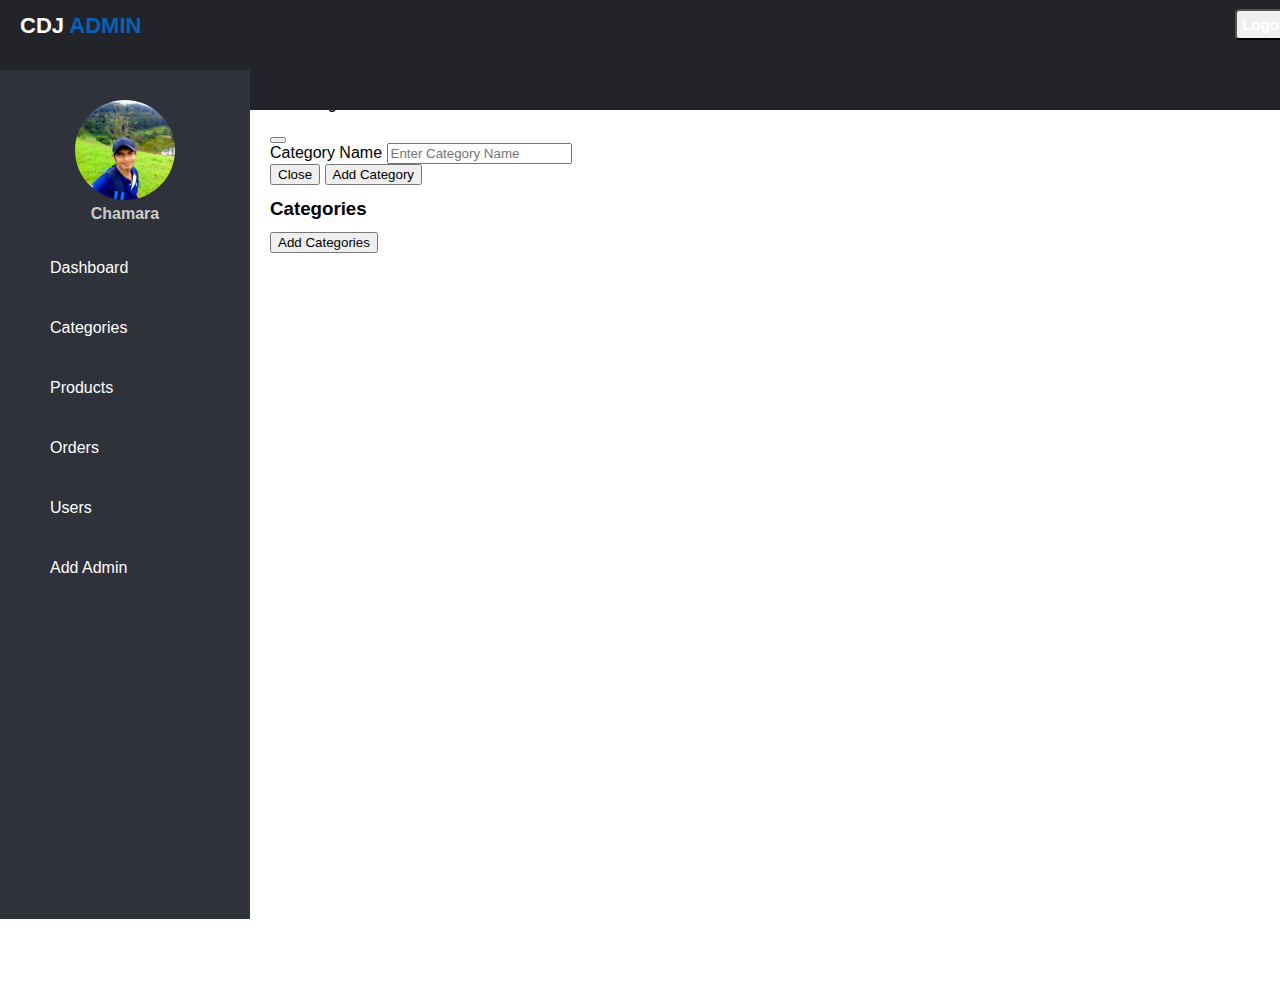
<file: admin/html/index.html>
<!DOCTYPE html>
<html lang="en">
<head>
    <meta charset="UTF-8">
    <meta name="viewport" content="width=device-width, initial-scale=1.0">
    <title>CDJ Admin Panel</title>
    <link href="https://cdn.jsdelivr.net/npm/bootstrap@5.0.0-beta1/dist/css/bootstrap.min.css" rel="stylesheet" integrity="sha384-giJF6kkoqNQ00vy+HMDP7azOuL0xtbfIcaT9wjKHr8RbDVddVHyTfAAsrekwKmP1" crossorigin="anonymous">
    <link rel="stylesheet" href="https://cdnjs.cloudflare.com/ajax/libs/font-awesome/5.15.2/css/all.min.css" integrity="sha512-HK5fgLBL+xu6dm/Ii3z4xhlSUyZgTT9tuc/hSrtw6uzJOvgRr2a9jyxxT1ely+B+xFAmJKVSTbpM/CuL7qxO8w==" crossorigin="anonymous" />
    <script src="https://cdnjs.cloudflare.com/ajax/libs/jquery/3.5.1/jquery.min.js" integrity="sha512-bLT0Qm9VnAYZDflyKcBaQ2gg0hSYNQrJ8RilYldYQ1FxQYoCLtUjuuRuZo+fjqhx/qtq/1itJ0C2ejDxltZVFg==" crossorigin="anonymous"></script>
    <link rel="stylesheet" href="css/style.css">
</head>
<body>
    <input type="checkbox" id="check">
    <!--hearder area-->
    <header>
        <label for="check">
            <i class="fas fa-bars" id ="side_btn"></i>
        </label>
        <div class="left_area">
            <a href="#">Cdj <span>Admin</span></a>
        </div>
        <div class="right_panel">
            <button type="button" class="logout_btn btn btn-primary">Logout</button>
        </div>
    </header>
    <!--hearder end-->


    <!--mobile nav-->
    <div class="mobile_nav">
        <div class="nav_bar">
            <img src="a.jpg" class="mobile_admin_profile" alt="">
            <i class="fas fa-bars nav_btn"></i>
        </div>
        <div class="mobile_nav_items">
            <a href="#"><i class="fas fa-home"></i><span>Dashboard</span></a>
            <a href="#"><i class="fas fa-sitemap"></i><span>Categories</span></a>
            <a href="#"><i class="fab fa-product-hunt"></i><span>Products</span></a>
            <a href="#"><i class="fas fa-file-invoice-dollar"></i><span>Orders</span></a>
            <a href="#"><i class="fas fa-users"></i><span>Users</span></a>
            <a href="#"><i class="fas fa-user-shield"></i><span>Add Admin</span></a>

        </div>
    </div>
    <!--mobile nav end-->

    <!--side bar-->
    <div class="sidebar">
        <div class="profile_info">
            <img src="a.jpg" class="admin_profile" alt="">
        <h4>Chamara</h4>
        </div>
        <a href="#"><i class="fas fa-home"></i><span>Dashboard</span></a>
        <a href="#"><i class="fas fa-sitemap"></i><span>Categories</span></a>
        <a href="#"><i class="fab fa-product-hunt"></i><span>Products</span></a>
        <a href="#"><i class="fas fa-file-invoice-dollar"></i><span>Orders</span></a>
        <a href="#"><i class="fas fa-users"></i><span>Users</span></a>
        <a href="#"><i class="fas fa-user-shield"></i><span>Add Admin</span></a>
    </div>
    <!--side bar end-->



    
    <div class="content">
        <!-- Button trigger modal -->

    <!-- Modal -->
    <div class="modal fade" id="catadd" tabindex="-1" aria-labelledby="exampleModalLabel" aria-hidden="true">
        <div class="modal-dialog">
            <div class="modal-content">
                    <div class="modal-header">
                        <h5 class="modal-title" id="exampleModalLabel">Add Categories</h5>
                        <button type="button" class="btn-close" data-bs-dismiss="modal" aria-label="Close"></button>
                    </div>
                        <form>
                            <div class="modal-body">
                                <div class="mb-3">
                                <label class="form-label">Category Name</label>
                                <input type="text" name="categories" class="form-control" placeholder="Enter Category Name">
                                </div>
                            </div>

                            <div class="modal-footer">
                                <button type="button" class="btn btn-secondary" data-bs-dismiss="modal">Close</button>
                                <button type="submit" name="submit" class="btn btn-primary">Add Category</button>
                            </div>
                        </form>
            </div>
        </div>
    </div>
   <!-- Button trigger modal -->
        <div class="jumbotron">
            <div class="card">
                <h3>Categories</h3>
            </div>
            <div class="card">
                <div class="card_body">
                    <button type="button" class="btn btn-primary" data-bs-toggle="modal" data-bs-target="#catadd">Add Categories</button>
                </div>
            </div>
        </div>    
    </div>

    <script type="text/javascript">
    $(document).ready(function(){
        $('.nav_btn').click(function(){
            $('.mobile_nav_items').toggleClass('active');
        });
    });
    </script>
<script src="https://cdnjs.cloudflare.com/ajax/libs/jquery/3.5.1/jquery.min.js" integrity="sha512-bLT0Qm9VnAYZDflyKcBaQ2gg0hSYNQrJ8RilYldYQ1FxQYoCLtUjuuRuZo+fjqhx/qtq/1itJ0C2ejDxltZVFg==" crossorigin="anonymous"></script>
<script src="https://cdn.jsdelivr.net/npm/@popperjs/core@2.5.4/dist/umd/popper.min.js" integrity="sha384-q2kxQ16AaE6UbzuKqyBE9/u/KzioAlnx2maXQHiDX9d4/zp8Ok3f+M7DPm+Ib6IU" crossorigin="anonymous"></script>
<script src="https://cdn.jsdelivr.net/npm/bootstrap@5.0.0-beta1/dist/js/bootstrap.min.js" integrity="sha384-pQQkAEnwaBkjpqZ8RU1fF1AKtTcHJwFl3pblpTlHXybJjHpMYo79HY3hIi4NKxyj" crossorigin="anonymous"></script>   
</body>
</html>
</file>
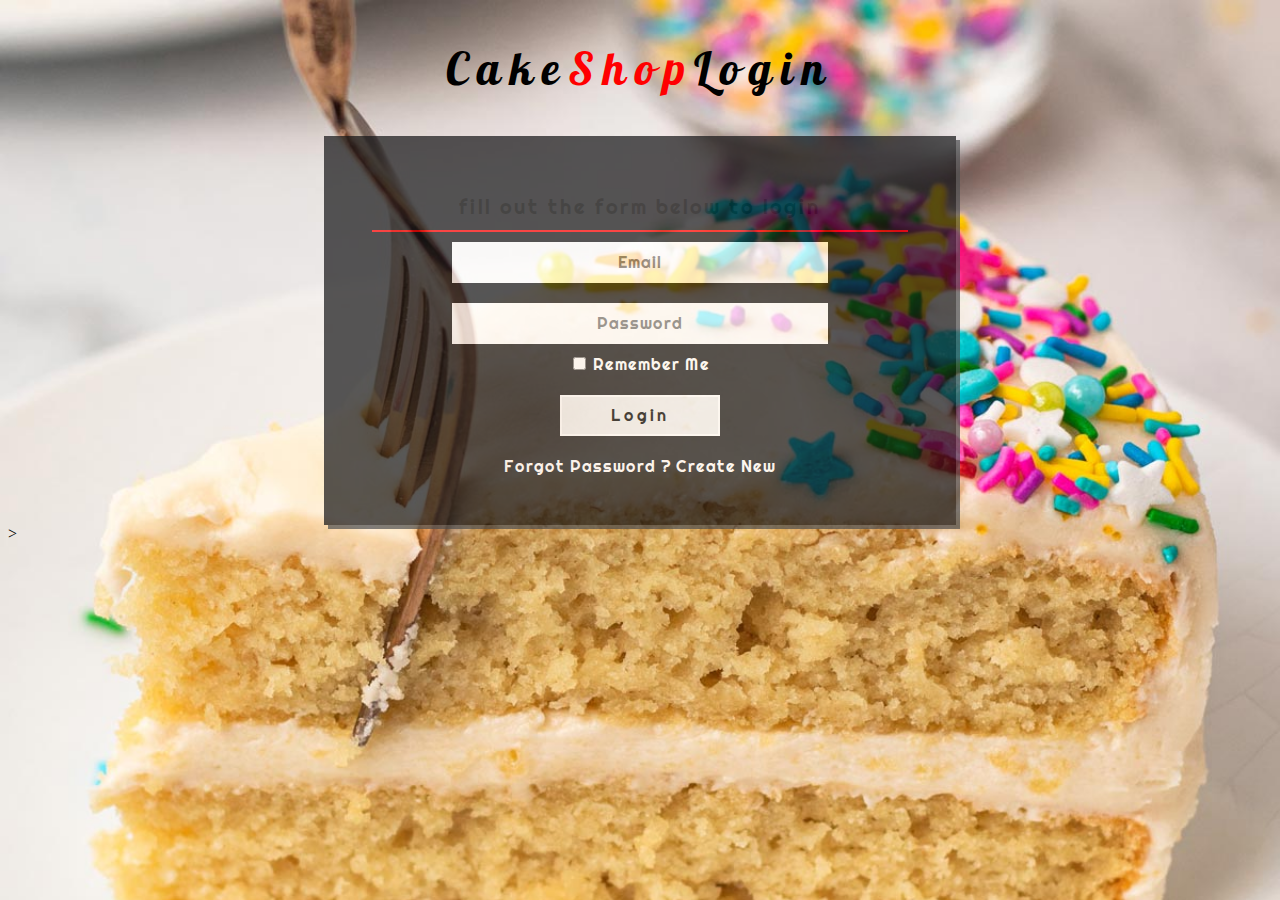
<file: web/login.html>
<!--author: W3layouts
author URL: http://w3layouts.com
License: Creative Commons Attribution 3.0 Unported
License URL: http://creativecommons.org/licenses/by/3.0/
-->
<!DOCTYPE html>
<html>
<head>
<title>Shainey-Cakes</title>
<!-- metatags-->
<meta name="viewport" content="width=device-width, initial-scale=1">
<meta http-equiv="Content-Type" content="text/html; charset=utf-8" />
<meta name="keywords" content="food court login form a Flat Responsive Widget,Login form widgets, Sign up Web 	forms , Login signup Responsive web form,Flat Pricing table,Flat Drop downs,Registration Forms,News letter Forms,Elements" />
<script type="application/x-javascript"> addEventListener("load", function() { setTimeout(hideURLbar, 0); }, false);
function hideURLbar(){ window.scrollTo(0,1); } </script>
<!-- Meta tag Keywords -->
<link href="css/style.css" rel="stylesheet" type="text/css" media="all" />
<!--online fonts-->
<link href="//fonts.googleapis.com/css?family=Lobster&amp;subset=cyrillic,latin-ext,vietnamese" rel="stylesheet">
<link href="//fonts.googleapis.com/css?family=Righteous&amp;subset=latin-ext" rel="stylesheet">
<!--//online fonts-->
</head>
<body>
	<h1>Cake<span>Shop</span>Login</h1>
	<div class="wthree-form">
			<h2>Fill Out The Form Below To Login</h2>
		<div class="w3l-login form">
			<form action="login.php" method="post">
				<div class="form-sub-w3">
					<input type="text" name="Email" placeholder="Email" required="Email"/>
				</div>
				<div class="form-sub-w3">
					<input type="password" name="Password" placeholder="Password" required="Password"/>
				</div>
				<label class="anim">
					<input type="checkbox" class="checkbox">
					<span>Remember Me</span> 
				</label>
				<div class="submit-agileits">
					<input type="submit" value="Login">
				</div>
					<a href="#">Forgot Password ?</a>
					
					<a href="signup.html">Create New</a>
			 </form>
		</div>
	</div>
		<!-- <div class="footer-agileits">
			<p>&copy; food court login Form. All Rights Reserved | Design by <a href="http://w3layouts.com/"> W3layouts</a></p>
		</div -->>
</body>
</html>
</file>
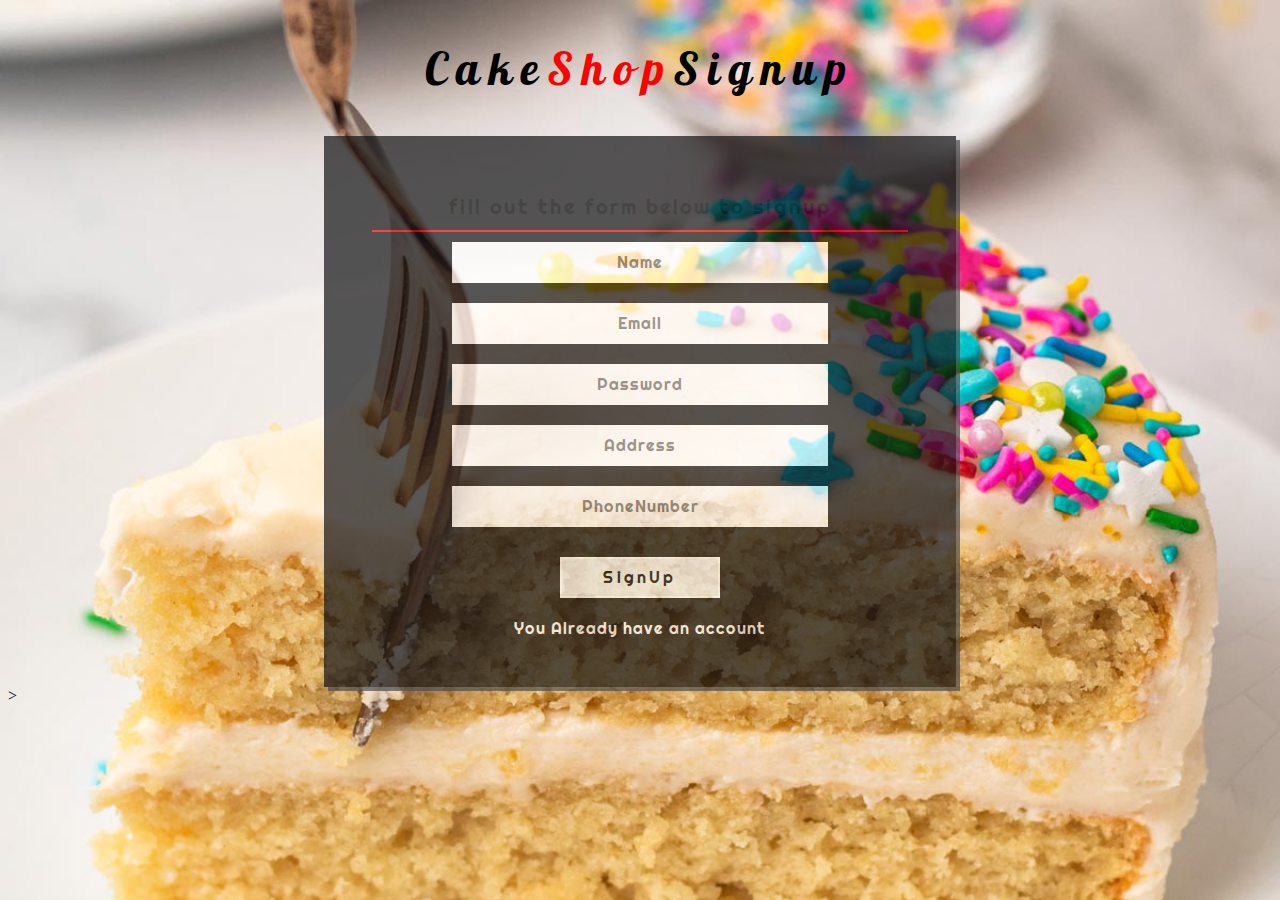
<file: web/signup.html>
<!--author: W3layouts
author URL: http://w3layouts.com
License: Creative Commons Attribution 3.0 Unported
License URL: http://creativecommons.org/licenses/by/3.0/
-->
<!DOCTYPE html>
<html>
<head>
<title>Shainey-Cakes</title>
<!-- metatags-->
<meta name="viewport" content="width=device-width, initial-scale=1">
<meta http-equiv="Content-Type" content="text/html; charset=utf-8" />
<meta name="keywords" content="food court login form a Flat Responsive Widget,Login form widgets, Sign up Web 	forms , Login signup Responsive web form,Flat Pricing table,Flat Drop downs,Registration Forms,News letter Forms,Elements" />
<script type="application/x-javascript"> addEventListener("load", function() { setTimeout(hideURLbar, 0); }, false);
function hideURLbar(){ window.scrollTo(0,1); } </script>
<!-- Meta tag Keywords -->
<link href="css/style.css" rel="stylesheet" type="text/css" media="all" />
<!--online fonts-->
<link href="//fonts.googleapis.com/css?family=Lobster&amp;subset=cyrillic,latin-ext,vietnamese" rel="stylesheet">
<link href="//fonts.googleapis.com/css?family=Righteous&amp;subset=latin-ext" rel="stylesheet">
<!--//online fonts-->
</head>
<body>
	<h1>Cake<span>Shop</span>Signup</h1>
	<div class="wthree-form">
			<h2>Fill Out The Form Below To Signup</h2>
		<div class="w3l-login form">
			<form action="signup.php" method="post">
				<div class="form-sub-w3">
					<input type="text" name="Name" placeholder="Name" required=""/>
				</div>
				<div class="form-sub-w3">
					<input type="text" name="Email" placeholder="Email" required=""/>
				</div>
				<div class="form-sub-w3">
					<input type="Password" name="Password" placeholder="Password" required=""/>
				</div>
				<div class="form-sub-w3">
					<input type="text" name="Address" placeholder="Address" required=""/>
				</div>
				<div class="form-sub-w3">
					<input type="text" name="PhoneNumber" placeholder="PhoneNumber" required=""/>
				</div>
				
				
				
				
				
				
				
				
				
				<!-- <label class="anim">
					<input type="checkbox" class="checkbox">
					<span>Remember Me</span> 
				</label> -->
				<div class="submit-agileits">
					<input type="submit" value="SignUp">
				</div>
					<a href="login.html">You Already have an account</a>
			 </form>
		</div>
	</div>
		<!-- <div class="footer-agileits">
			<p>&copy; food court login Form. All Rights Reserved | Design by <a href="http://w3layouts.com/"> W3layouts</a></p>
		</div -->>
</body>
</html>
</file>
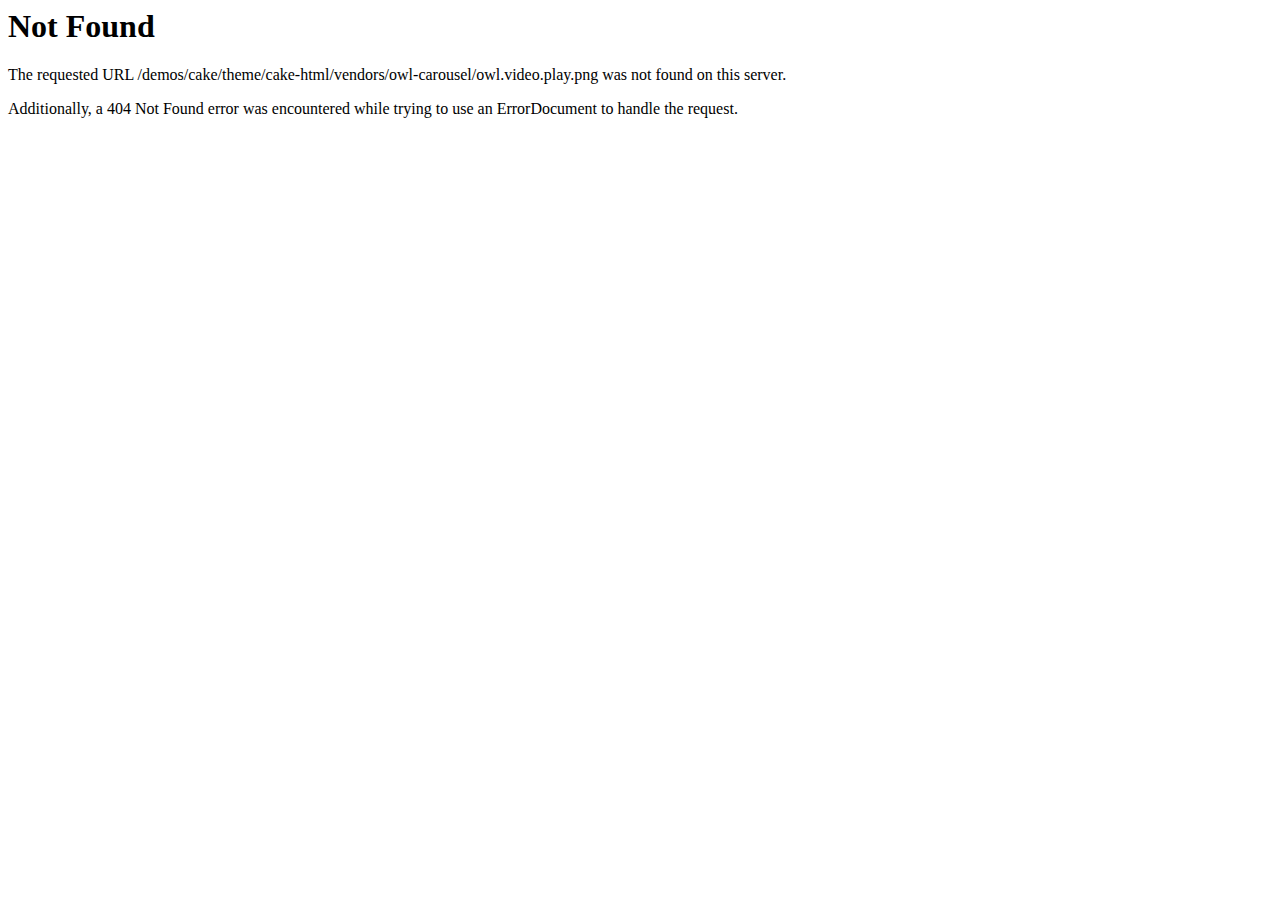
<file: vendors/owl-carousel/owl.video.play.html>
<!DOCTYPE HTML PUBLIC "-//IETF//DTD HTML 2.0//EN">
<html><head>
<title>404 Not Found</title>
</head><body>
<h1>Not Found</h1>
<p>The requested URL /demos/cake/theme/cake-html/vendors/owl-carousel/owl.video.play.png was not found on this server.</p>
<p>Additionally, a 404 Not Found
error was encountered while trying to use an ErrorDocument to handle the request.</p>
</body></html>
</file>
<file: admin/html/css/style.css>
body{
    margin: 0;
    padding: 0;
    font-family: "Roboto", sans-serif;
    line-height: 0.5;
}

header{
    z-index: 1;
    position: fixed;
    background: #22242A;
    padding: 20px;
    width: calc(100% - 0%);
    top: 0;
    height: 70px;
}
.left_area a{
    color: #fff;
    margin: 0;
    font-size: 22px;
    font-weight: 900;
    text-transform: uppercase;
    text-decoration: none;
    
  
}
.left_area span{
    color: #0562b9;
}

.logout_btn {
    padding: 5px;
    float: right;
    margin-top: -23px;
    border-radius: 4px;
    font-size: 15px;
    font-weight: 600;
    color: #fff;
    
    
}


.sidebar{
    z-index: 1;
    top: 0;
    background: #2f323a;
    margin-top: 70px;
    padding-top: 30px;
    position: fixed;
    left: 0;
    width: 250px;
    height: calc(100% - 9%);
    transition: 0.5s;
    transition-property: left;
    overflow-y: auto;
}
.profile_info{
    display: flex;
    flex-direction: column;
    justify-content: center;
    align-items: center;
}

.sidebar .profile_info .admin_profile{
    width: 100px;
    height: 100px;
    border-radius: 100px;
    margin-bottom: 10px;

}

.sidebar .profile_info h4{
    color: #ccc;
    margin-top: 0;
    margin-bottom: 20px;
}
.sidebar a{
    color: #fff;
    display: block;
    width: 100%;
    line-height: 60px;
    text-decoration: none;
    padding-left: 40px;
    box-sizing: border-box;

}

.sidebar a:hover{
    background: #0562b9;
}
.sidebar i{
    padding-right: 10px;
}

label #side_btn{
    z-index: 1;
    color: #fff;
    position: fixed;
    cursor: pointer;
    left: 300px;
    font-size: 20px;
    margin: -6px 0;
    transition: 0.5s;
    transition-property: color;
}

label #side_btn:hover{
    color: #0562b9;
}

#check:checked ~ .sidebar{
    left: -185px;
    
}

#check:checked ~ .sidebar a span{
    display: none;
}
#check:checked ~ .sidebar a{
    font-size: 20px;
    margin-left: 165px;
    width: 100%;
}

.content{
    width: (100%-250px);
    margin-left: 250px;
    margin-top: 60px;
    padding: 20px;
    background-position: center;
    background-size: cover;
    height: 100vh; 
    transition: 0.5s;
    
}

#check:checked ~ .content{
    margin-left: 60px;

}


#check:checked ~ .sidebar .profile_info{
    display: none;
    
}

#check{
    display: none;
}
.mobile_nav{
    display: none;
}


/*Responcive*/

@media screen and (max-width: 780px){
    .sidebar{
        display: none;

    }
    
    #side_btn{
        display: none;
    }

    .content{
        margin-top: 0;
        margin-left: 0;
        padding: 10px 20px;
        transition: 0s;
    }

    #check:checked ~ .content{
        margin-left: 0;
    
    
    }

    .mobile_nav{
        display: block;
        width: calc(100% - 0%);
    }
    .nav_bar{
        background: #222;
        width: (100% - 0px);
        margin-top: 70px;
        display: flex;
        justify-content: space-between;
        align-items: center;
        padding: 10px 20px;
    }
    .nav_bar .mobile_admin_profile{
        width: 40px;
        height: 40px;
        border-radius: 40px;
    }
    .nav_bar .nav_btn{
        color: #fff;
        font-size: 22px;
        cursor: pointer;
        transition: 0.5s;
        transition-property: color;
    }

    .nav_bar .nav_btn:hover{
        color: #0562b9;
    }

    .mobile_nav_items{
        background: #2f323a;
        display: none;

    }

    .mobile_nav_items a{
        color: #fff;
        display: block;
        text-align: center;
        letter-spacing: 1px;
        line-height: 60px;
        text-decoration: none;
        box-sizing: border-box;
        transition: 0.5s;
        transition-property: background;
    }

    .mobile_nav_items a:hover{
        background: #0562b9;
    }

    .mobile_nav_items i{
        padding-right: 10px;

    }

    .active{
        display: block;

    }

}
</file>
<file: web/css/style.css>
/*Author: W3layout
Author URL: http://w3layouts.com
License: Creative Commons Attribution 3.0 Unported
License URL: http://creativecommons.org/licenses/by/3.0/
*/
/*--Reset code--*/
body{
	background:url(../images/banner.jpg),no-repeat;
	background-size: cover;
	background-attachment: fixed;
}
body a{
transition:0.5s all;
-webkit-transition:0.5s all;
-moz-transition:0.5s all;
-o-transition:0.5s all;
-ms-transition:0.5s all;
font-weight:400;
}
input[type="button"],input[type="submit"]{
transition:0.5s all;
-webkit-transition:0.5s all;
-moz-transition:0.5s all;
-o-transition:0.5s all;
-ms-transition:0.5s all;
}
h1,h2,h3,h4,h5,h6{
margin:0;	
font-weight:400;
    transition:0.5s all;
-webkit-transition:0.5s all;
-moz-transition:0.5s all;
-o-transition:0.5s all;
-ms-transition:0.5s all;

}
.clear {
clear:both;
}
p{
margin:0;
}

ul{
margin:0;
padding:0;
}

label{
margin:0;
}
img {
    width: 100%;
}

@font-face {
  font-family:'Lobster-Regular';
  src: url('../fonts/Lobster-Regular.ttf') format('truetype');
}
@font-face {
  font-family:'Righteous-Regular';
  src: url('../fonts/Righteous-Regular.ttf') format('truetype');
}
/*--/Reset code--*/
.wthree-form{
	text-align: center;
	background-color: silver;
	width: 40%;
	margin: 0 auto;
    padding: 3em;
	box-shadow: 4px 4px 0px rgb(77, 78, 80);
	opacity: 0.7;
	box-sizing: border-box;
}
h1 {
	font-size: 45px;
	font-weight: 400;
	text-align: center;
	text-transform: capitalize;
	letter-spacing: 9px;
	word-spacing: 4px;
    margin: 40px 0;
    color: black;
	font-family: 'Lobster', cursive;
}
span{
	color: red;
}
h2{
	font-size: 20px;
	font-weight: 400;
	text-align: center;
	text-transform: lowercase;
	letter-spacing: 0.1em;
	padding: 0.5em;
	color: black;
	border-bottom: 2px solid red;
	font-family: 'Righteous', cursive;
}


input[type="text"],input[type="password"]{
	font-size: 1em;
	font-weight:500;
	text-align: center;
	text-transform: capitalize;
	letter-spacing: 1px;
	margin: 10px;
	padding: 8px 0;
	border: 2px solid #fff;
	outline: none;
	box-sizing: border-box;
	font-family: 'Righteous', cursive;
}
input[type="submit"] {
	font-size: 1em;
	font-weight: 500;
	text-align: center;
	text-transform: capitalize;
	letter-spacing: 3px;
	margin: 20px 0 20px;
    padding: 8px 0;
    border: 2px solid #fff;
	outline: none;
	cursor: pointer;
	width: 30%;
	box-sizing: border-box;
	font-family: 'Righteous', cursive;
	-webkit-transition: 0.5s all;
	-moz-transition: 0.5s all;
	-o-transition: 0.5s all;
	-ms-transition: 0.5s all;
	transition: 0.5s all;
}
input[type="submit"]:hover{
	font-size: 1em;
	font-weight: 500;
	text-transform: none;
	text-align: center;
	border-radius: 2em;
	border:2px solid #fff;
	padding: 8px 0;
	outline: none;
	cursor: pointer;
	background-color: transparent;
	color: #fff;
	font-family: 'Righteous', cursive;
	-webkit-transition: 0.5s all;
	-moz-transition: 0.5s all;
	-o-transition: 0.5s all;
	-ms-transition: 0.5s all;
	transition: 0.5s all;
}
input.checkbox {
    margin-left: 2px;
}
.anim span{
	width: 23%;
}
.anim span{
	text-align: center;
	color: #fff;
	letter-spacing: 1px;
	font-family: 'Righteous', cursive;
}
a{	
	color: #fffcfc;
	text-decoration: none;
	letter-spacing: 1px;
	font-family: 'Righteous', cursive;
}
.footer-agileits {
	text-align: center;
	margin-top: 5em;
	color: #fff;
	font-family: 'Lobster', cursive;
	letter-spacing: 3px;
}
.footer-agileits a{
	color: yellow;
	font-family: 'Lobster', cursive;
}
.footer-agileits a:hover{
	color: #75eb6f;
}
/*--responsive--*/
@media(max-width:1920px){
	input[type="text"], input[type="password"]{
		width: 60%;
}
}
@media(max-width:1680){
	
}
@media(){
	
}

@media(max-width:1600px){
	input[type="text"], input[type="password"]{
		width: 70%;
}
}

@media(max-width:1440px){
	.wthree-form{
		background-color: #131315;
		width: 50%;
}
}
@media(max-width:1366){
	
}
@media(max-width:1280){
	
}
@media(max-width:1024){
	
}
@media(max-width:1080px){
	.wthree-form{
		background-color: #131315;
		width: 60%;
}
}
@media(max-width:1050px){
	
}
@media(max-width:1024px){
	.footer-agileits{
		margin-top: 3em;
	}
}
@media(max-width:991px){
	
}
@media(max-width:900px){
	
}
@media(max-width:800px){
	.wthree-form {
    background-color: rgb(19, 19, 21);
    width: 70%;
	}
	.footer-agileits{
		margin-top: 1em;
	}
}
@media(max-width:768px){
	.wthree-form {
    background-color: rgb(19, 19, 21);
    width: 75%;
	}
	.footer-agileits{
		margin-top: 5em;
	}
}
@media(max-width:736px){
	
}
@media(max-width:667px){
	h2{
		font-size: 19px;
	}
	.footer-agileits{
		margin-top: 1em;
	}
}
@media(max-width:640px){
	.wthree-form {
    background-color: rgb(19, 19, 21);
    width: 75%;
	}
}
@media(max-width:600px){
	h1{
		font-size: 35px;
		letter-spacing: 8px;
	}
	h2{
		font-size: 18px;
	}
}
@media(max-width:568px){
	h2{
		font-size: 15px;
	}
	.wthree-form{
			width: 78%;
	}
}
@media(max-width:480px){
	h1 {
    font-size: 30px;
    letter-spacing: 6px;
	}
	h2 {
    font-size: 14px;
	}
	.wthree-form {
    width: 85%;
	}
}
@media(max-width:414px){
	h1{
		font-size: 25px;
	}
	h2{
		font-size: 15px;
	}
	.footer-agileits {
    margin-top: 2.5em;
	}
	.wthree-form {
		padding: 2em 2em;
	}
}
@media(max-width:384px){
	h1{
		font-size: 22px;
	}
	.wthree-form {
    width: 90%;
	}
	.wthree-form {
		padding: 2em 1em;
	}
	h2{
		font-size: 16px;
	}
}
@media(max-width:375px){
	h1{
		font-size: 25px;
		
	}
	h2{
		font-size: 14px;
	}
	.wthree-form {
    width: 95%;
	}
	.wthree-form {
		padding: 2em 1em;
	}
}
@media(max-width:320px){
	h1{
		font-size: 24px;
		letter-spacing: 2px;
		    margin: 35px 0;
	}
	h2{
		font-size: 14px;
	}
	.footer-agileits p {
		font-size: 13px;
		line-height: 1.8;
	}
	.wthree-form {
		width: 100%;
	}
	input[type="submit"]{
		width: 40%;
	}	
	.wthree-form {
		padding: 1em;
	}
	input[type="text"], input[type="password"] {
		width: 90%;
	}	
}
/*--/responsive--*/
</file>
